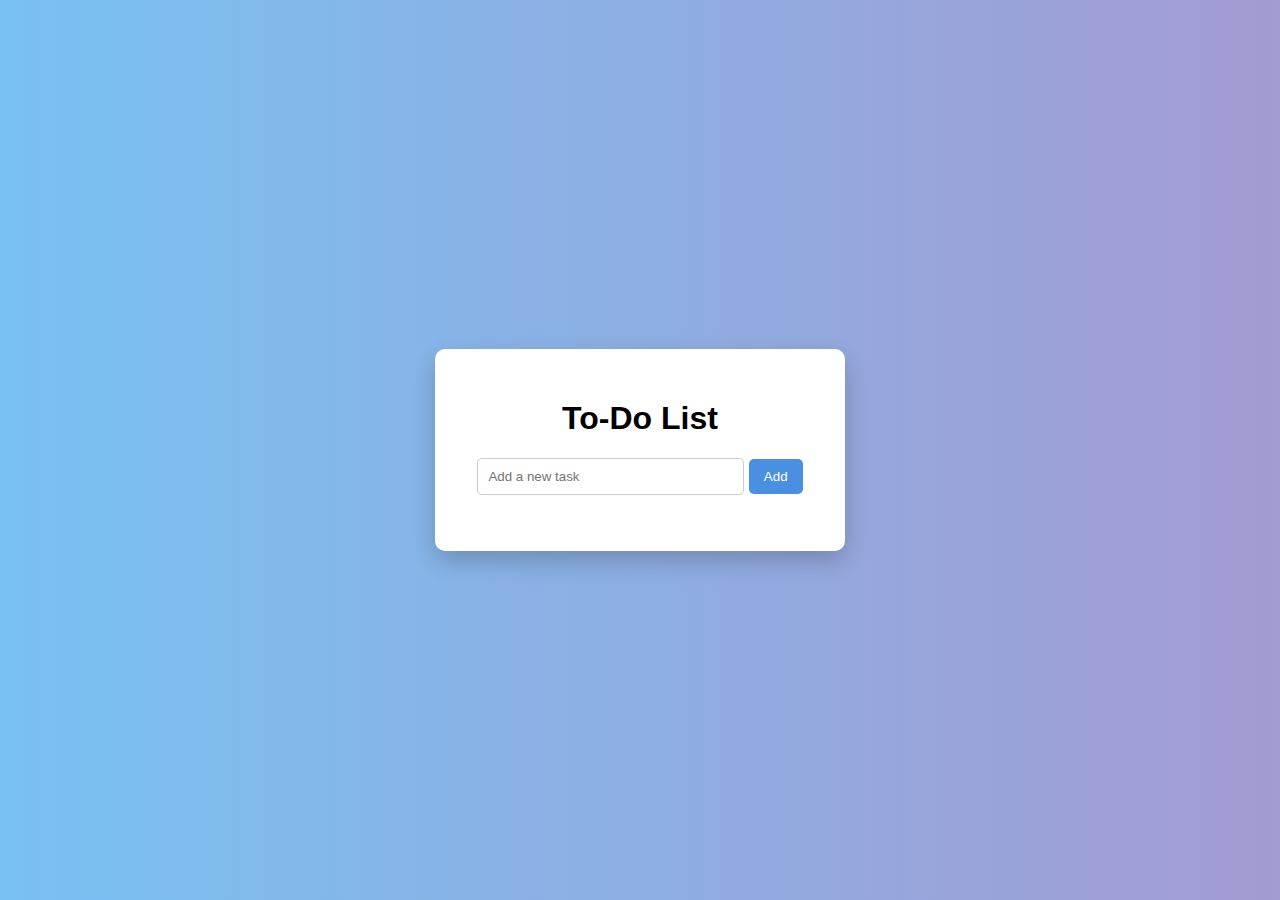
<file: Another Project/index.html>
<!DOCTYPE html>
<html lang="en">
<head>
  <meta charset="UTF-8" />
  <meta name="viewport" content="width=device-width, initial-scale=1.0" />
  <title>To-Do List</title>
  <link rel="stylesheet" href="style.css" />
</head>
<body>
  <div class="container">
    <h1>To-Do List</h1>
    <input type="text" id="taskInput" placeholder="Add a new task" />
    <button onclick="addTask()">Add</button>
    <ul id="taskList"></ul>
  </div>
  <script src="script.js"></script>
</body>
</html>
</file>
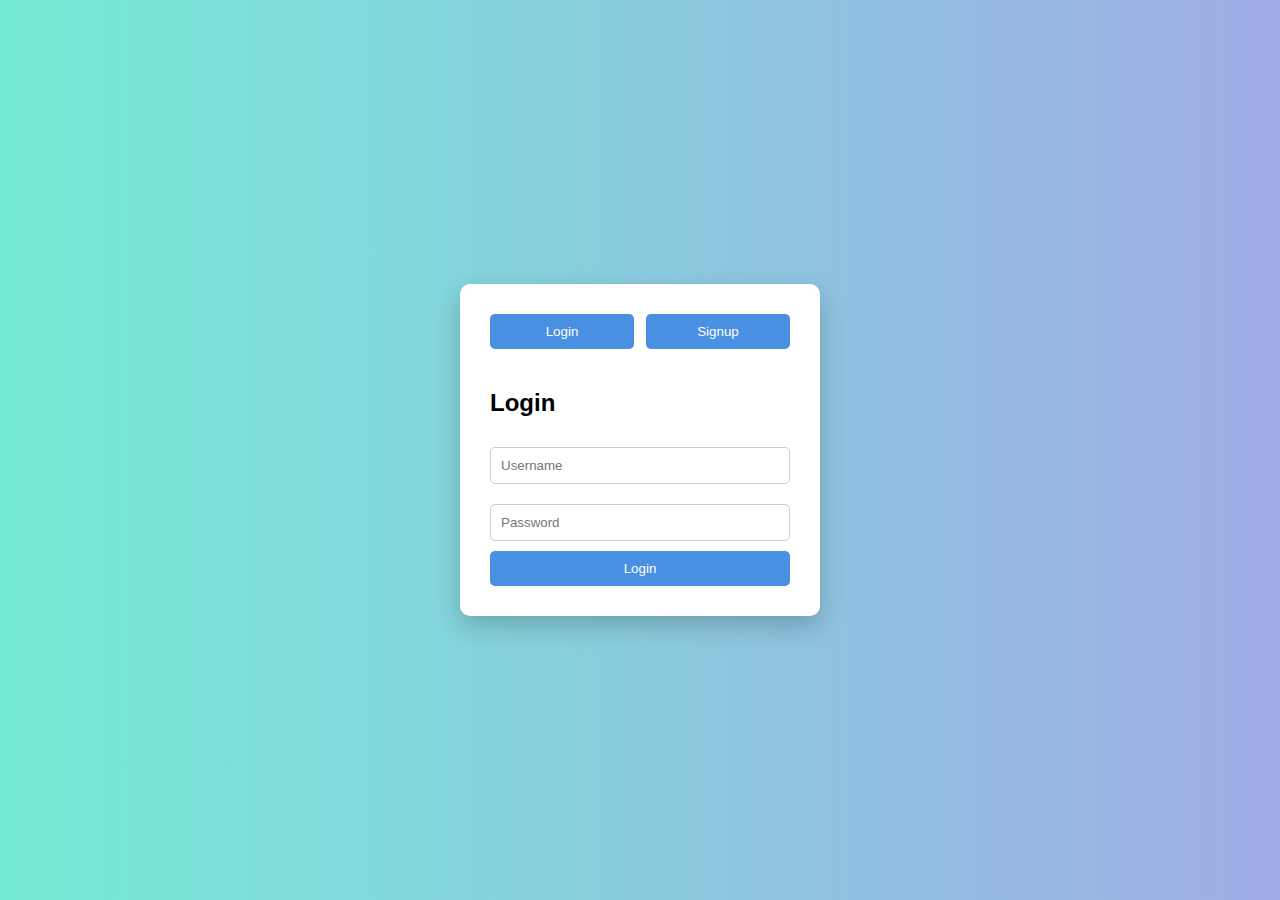
<file: Loginand Sign Up Forms/index.html>
<!DOCTYPE html>
<html lang="en">
<head>
  <meta charset="UTF-8" />
  <meta name="viewport" content="width=device-width, initial-scale=1.0" />
  <title>Login & Signup</title>
  <link rel="stylesheet" href="style.css" />
</head>
<body>
  <div class="form-box">
    <div class="button-box">
      <button onclick="showLogin()">Login</button>
      <button onclick="showSignup()">Signup</button>
    </div>

    <form id="loginForm" class="form">
      <h2>Login</h2>
      <input type="text" placeholder="Username" required />
      <input type="password" placeholder="Password" required />
      <button type="submit">Login</button>
    </form>

    <form id="signupForm" class="form hidden">
      <h2>Signup</h2>
      <input type="text" placeholder="Username" required />
      <input type="email" placeholder="Email" required />
      <input type="password" placeholder="Password" required />
      <button type="submit">Signup</button>
    </form>
  </div>

  <script src="script.js"></script>
</body>
</html>
</file>
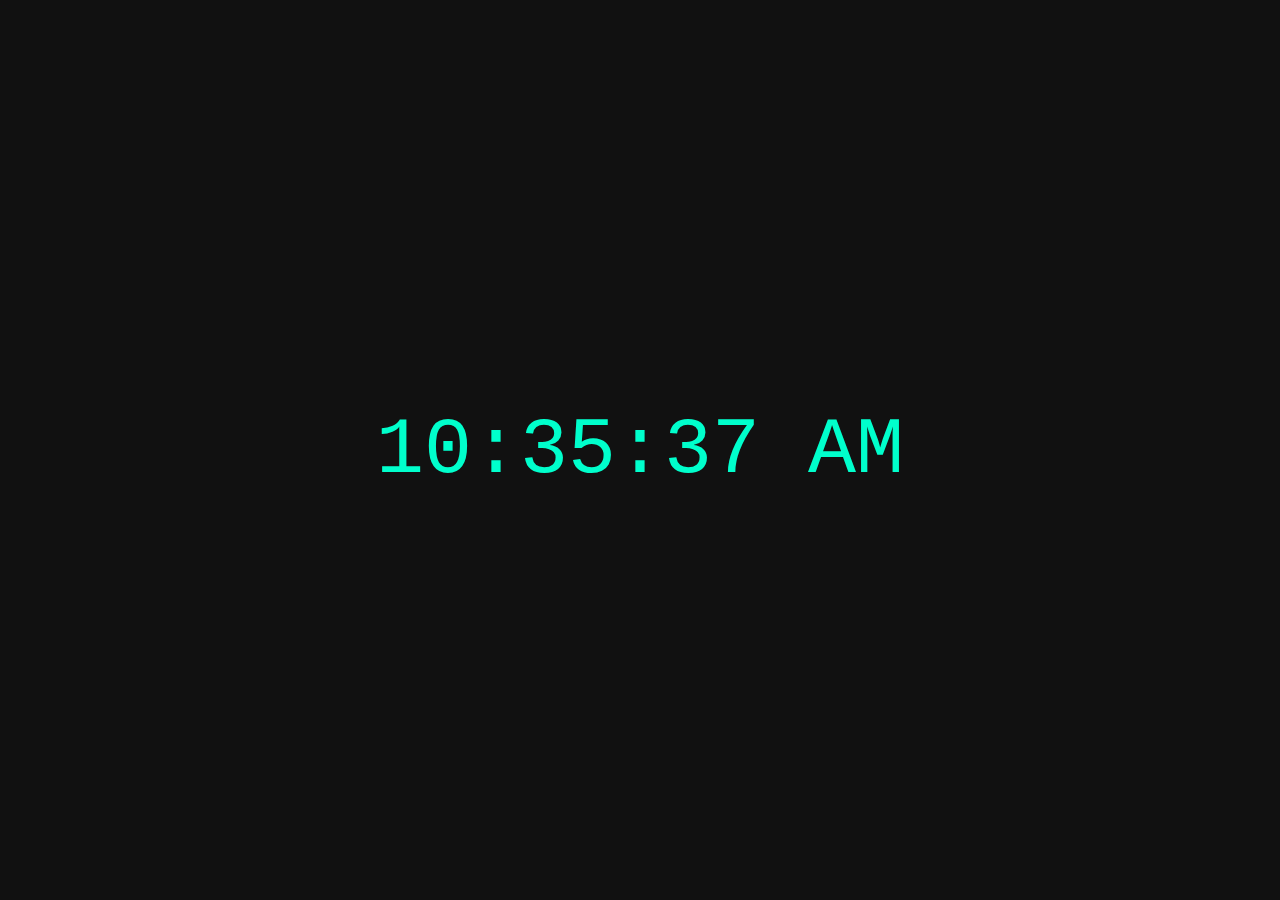
<file: New Project/index.html>
<!DOCTYPE html>
<html lang="en">
<head>
  <meta charset="UTF-8" />
  <meta name="viewport" content="width=device-width, initial-scale=1.0" />
  <title>Digital Clock</title>
  <link rel="stylesheet" href="style.css" />
</head>
<body>
  <div class="clock" id="clock"></div>
  <script src="script.js"></script>
</body>
</html>
</file>
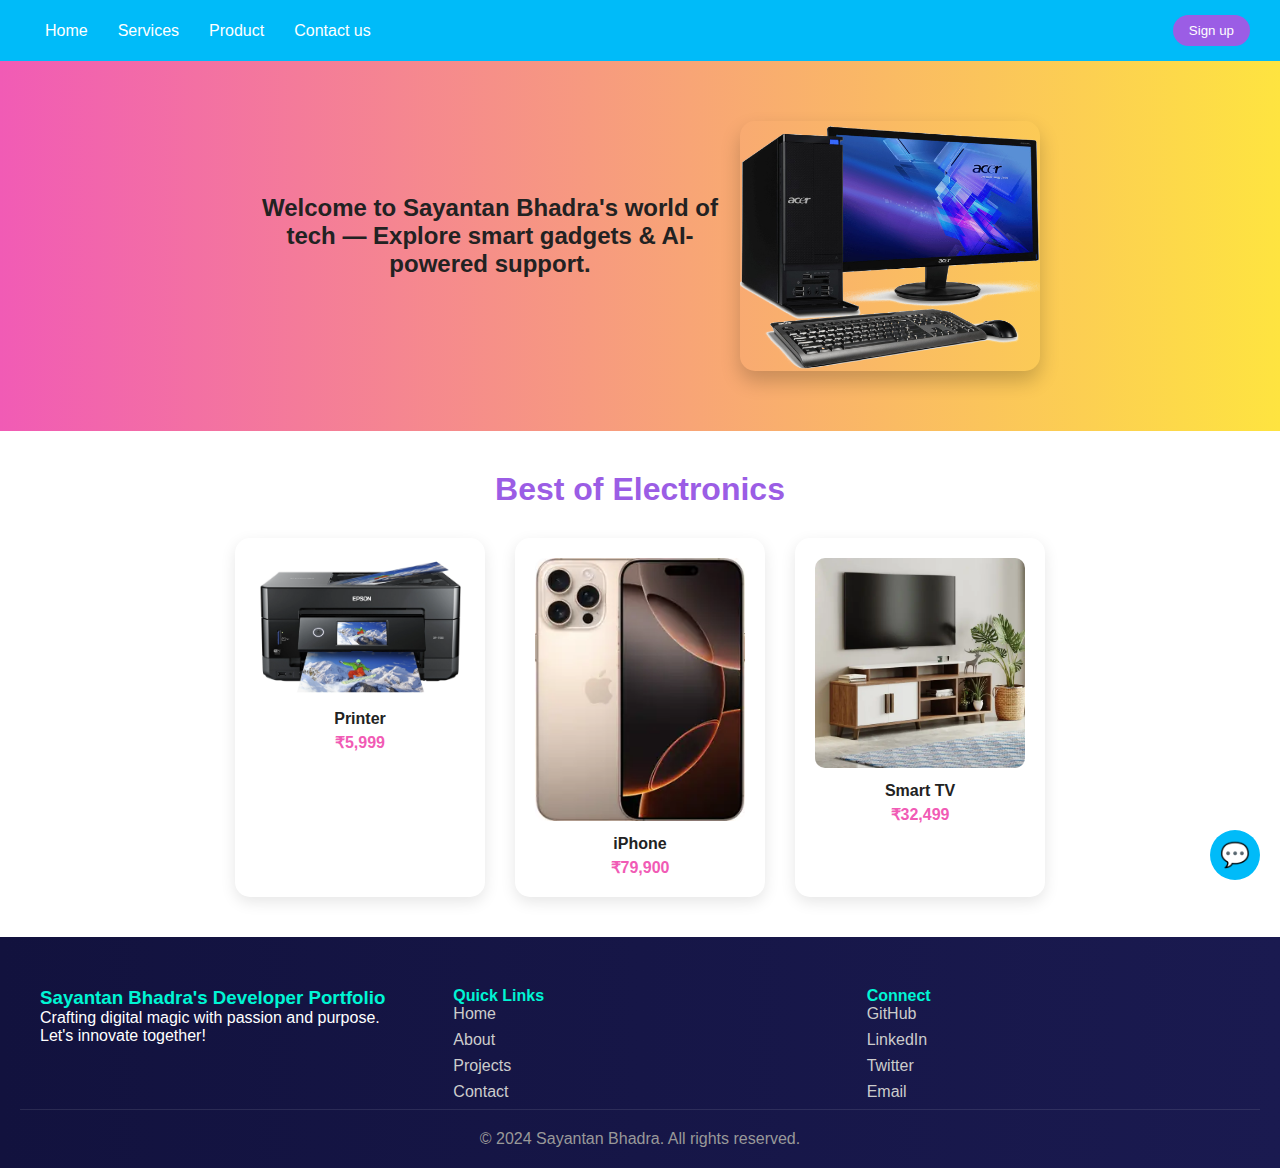
<file: Project 2.0/index.html>
<!DOCTYPE html>
<html lang="en">
<head>
  <meta charset="UTF-8">
  <meta name="viewport" content="width=device-width, initial-scale=1.0">
  <title>Sayantan Bhadra Portfolio</title>
  <style>
    * {
      box-sizing: border-box;
      margin: 0;
      padding: 0;
      font-family: 'Segoe UI', Tahoma, Geneva, Verdana, sans-serif;
    }
    body {
      background: linear-gradient(to right, #f0f4ff, #e4f9ff);
      color: #222;
      overflow-x: hidden;
    }
    .nav {
      background-color: #00bbf9;
      padding: 15px 30px;
      display: flex;
      justify-content: space-between;
      align-items: center;
      box-shadow: 0 2px 10px rgba(0, 0, 0, 0.1);
    }
    .nav ul {
      display: flex;
      list-style: none;
    }
    .nav li {
      margin: 0 15px;
      color: white;
      cursor: pointer;
      font-weight: 500;
      transition: transform 0.3s ease;
    }
    .nav li:hover {
      transform: scale(1.1);
      color: #fee440;
    }
    #signup {
      background-color: #9b5de5;
      color: white;
      border: none;
      padding: 8px 16px;
      border-radius: 20px;
      cursor: pointer;
      transition: background 0.3s ease;
    }
    #signup:hover {
      background-color: #7b35d4;
    }
    .hero-section {
      display: flex;
      flex-wrap: wrap;
      justify-content: center;
      align-items: center;
      padding: 60px 20px;
      text-align: center;
      background: linear-gradient(to left, #fee440, #f15bb5);
      animation: fadeIn 1.5s ease-in;
    }
    .hero-discription {
      max-width: 500px;
      font-size: 1.5rem;
      margin-bottom: 20px;
      animation: slideIn 1.2s ease;
    }
    .hero-section img {
      max-width: 300px;
      border-radius: 15px;
      box-shadow: 0 10px 20px rgba(0, 0, 0, 0.2);
      animation: bounce 2s infinite;
    }
    .body-section {
      padding: 40px 20px;
      background-color: #ffffff;
      text-align: center;
    }
    .body-discription {
      font-size: 2rem;
      color: #9b5de5;
      margin-bottom: 30px;
    }
    .products {
      display: flex;
      flex-wrap: wrap;
      justify-content: center;
      gap: 30px;
    }
    figure {
      width: 250px;
      background-color: #fff;
      border-radius: 15px;
      padding: 20px;
      box-shadow: 0 5px 15px rgba(0,0,0,0.1);
      transition: transform 0.3s ease;
    }
    figure:hover {
      transform: scale(1.05);
    }
    figure img {
      width: 100%;
      border-radius: 10px;
    }
    figcaption {
      margin-top: 10px;
      font-weight: bold;
    }
    .price {
      color: #f15bb5;
      font-weight: bold;
      margin-top: 5px;
    }
    footer {
      background: linear-gradient(to right, #12123e, #1a1a50);
      color: white;
      padding: 50px 20px 20px 20px;
    }
    .footer-content {
      max-width: 1200px;
      margin: auto;
      display: grid;
      grid-template-columns: repeat(auto-fit, minmax(200px, 1fr));
      gap: 40px;
    }
    .footer-section h3, .footer-section h4 {
      color: #00f5d4;
    }
    .footer-section ul {
      list-style: none;
      padding: 0;
    }
    .footer-section ul li {
      margin-bottom: 8px;
    }
    .footer-section ul li a {
      color: #ccc;
      text-decoration: none;
      transition: color 0.3s ease;
    }
    .footer-section ul li a:hover {
      color: #fee440;
    }
    .footer-bottom {
      text-align: center;
      padding-top: 20px;
      border-top: 1px solid rgba(255, 255, 255, 0.1);
      color: #999;
    }
    .chatbot {
      position: fixed;
      bottom: 20px;
      right: 20px;
      width: 320px;
      background-color: #fff;
      border-radius: 12px;
      box-shadow: 0 0 15px rgba(0,0,0,0.1);
      overflow: hidden;
      display: none;
      flex-direction: column;
      z-index: 9999;
    }
    .chat-header {
      background-color: #9b5de5;
      color: white;
      padding: 10px;
      font-weight: bold;
    }
    .chat-body {
      padding: 10px;
      height: 200px;
      overflow-y: auto;
    }
    .chat-input {
      display: flex;
      border-top: 1px solid #ccc;
    }
    .chat-input input {
      flex-grow: 1;
      padding: 10px;
      border: none;
    }
    .chat-input button {
      background-color: #00bbf9;
      color: white;
      border: none;
      padding: 10px;
    }
    .toggle-chat {
      position: fixed;
      bottom: 20px;
      right: 20px;
      background-color: #00bbf9;
      color: white;
      border: none;
      border-radius: 50%;
      width: 50px;
      height: 50px;
      font-size: 1.5rem;
      cursor: pointer;
      z-index: 9999;
    }
    @keyframes fadeIn {
      from { opacity: 0; }
      to { opacity: 1; }
    }
    @keyframes slideIn {
      from { transform: translateX(-100%); opacity: 0; }
      to { transform: translateX(0); opacity: 1; }
    }
    @keyframes bounce {
      0%, 100% { transform: translateY(0); }
      50% { transform: translateY(-10px); }
    }
  </style>
</head>
<body>
  <div class="nav">
    <ul>
      <li>Home</li>
      <li>Services</li>
      <li>Product</li>
      <li>Contact us</li>
    </ul>
    <button id="signup">Sign up</button>
  </div>
  <div class="hero-section">
    <h3 class="hero-discription">
      Welcome to Sayantan Bhadra's world of tech — Explore smart gadgets & AI-powered support.
    </h3>
    <img src="./Sayantan3.0.png" alt="Hero Image" />
  </div>
  <div class="body-section">
    <h4 class="body-discription">Best of Electronics</h4>
    <div class="products">
      <figure>
        <img src="./Sayantan4.0.webp" alt="Printer Image">
        <figcaption>Printer</figcaption>
        <div class="price">₹5,999</div>
      </figure>
      <figure>
        <img src="./-original-imah4jz66dmcwhmd.webp" alt="iPhone Image">
        <figcaption>iPhone</figcaption>
        <div class="price">₹79,900</div>
      </figure>
      <figure>
        <img src="./160-48-particle-board-32-5-wtvueris-wakefit-35-5-50-wenge-frosty-original-imahag6gsunequwq.webp" alt="TV Image">
        <figcaption>Smart TV</figcaption>
        <div class="price">₹32,499</div>
      </figure>
    </div>
  </div>
  <footer>
    <div class="footer-content">
      <div class="footer-section">
        <h3>Sayantan Bhadra's Developer Portfolio</h3>
        <p>Crafting digital magic with passion and purpose. Let's innovate together!</p>
      </div>
      <div class="footer-section">
        <h4>Quick Links</h4>
        <ul>
          <li><a href="#home">Home</a></li>
          <li><a href="#about">About</a></li>
          <li><a href="#projects">Projects</a></li>
          <li><a href="#contact">Contact</a></li>
        </ul>
      </div>
      <div class="footer-section">
        <h4>Connect</h4>
        <ul>
          <li><a href="#">GitHub</a></li>
          <li><a href="#">LinkedIn</a></li>
          <li><a href="#">Twitter</a></li>
          <li><a href="#">Email</a></li>
        </ul>
      </div>
    </div>
    <div class="footer-bottom">
      <p>&copy; 2024 Sayantan Bhadra. All rights reserved.</p>
    </div>
  </footer>
  <button class="toggle-chat" onclick="toggleChat()">💬</button>
  <div class="chatbot" id="chatbot">
    <div class="chat-header">Sayantan AI Assistant</div>
    <div class="chat-body" id="chat-body"></div>
    <div class="chat-input">
      <input type="text" id="userInput" placeholder="Ask about products, help, etc...">
      <button onclick="sendMessage()">Send</button>
    </div>
  </div>
  <script>
    document.getElementById('signup').addEventListener('click', function () {
      alert('Thanks for your interest! Sign-up is coming soon.');
    });
    function toggleChat() {
      const chatbot = document.getElementById('chatbot');
      chatbot.style.display = chatbot.style.display === 'flex' ? 'none' : 'flex';
    }
    function sendMessage() {
      const input = document.getElementById('userInput');
      const text = input.value.trim();
      if (text === '') return;
      const chatBody = document.getElementById('chat-body');
      const userMsg = document.createElement('div');
      userMsg.textContent = '🧑 You: ' + text;
      chatBody.appendChild(userMsg);
      const aiMsg = document.createElement('div');
      aiMsg.textContent = '🤖 AI: Thank you for asking about "' + text + '". A detailed answer will appear here soon!';
      chatBody.appendChild(aiMsg);
      chatBody.scrollTop = chatBody.scrollHeight;
      input.value = '';
    }
  </script>
</body>
</html>
</file>
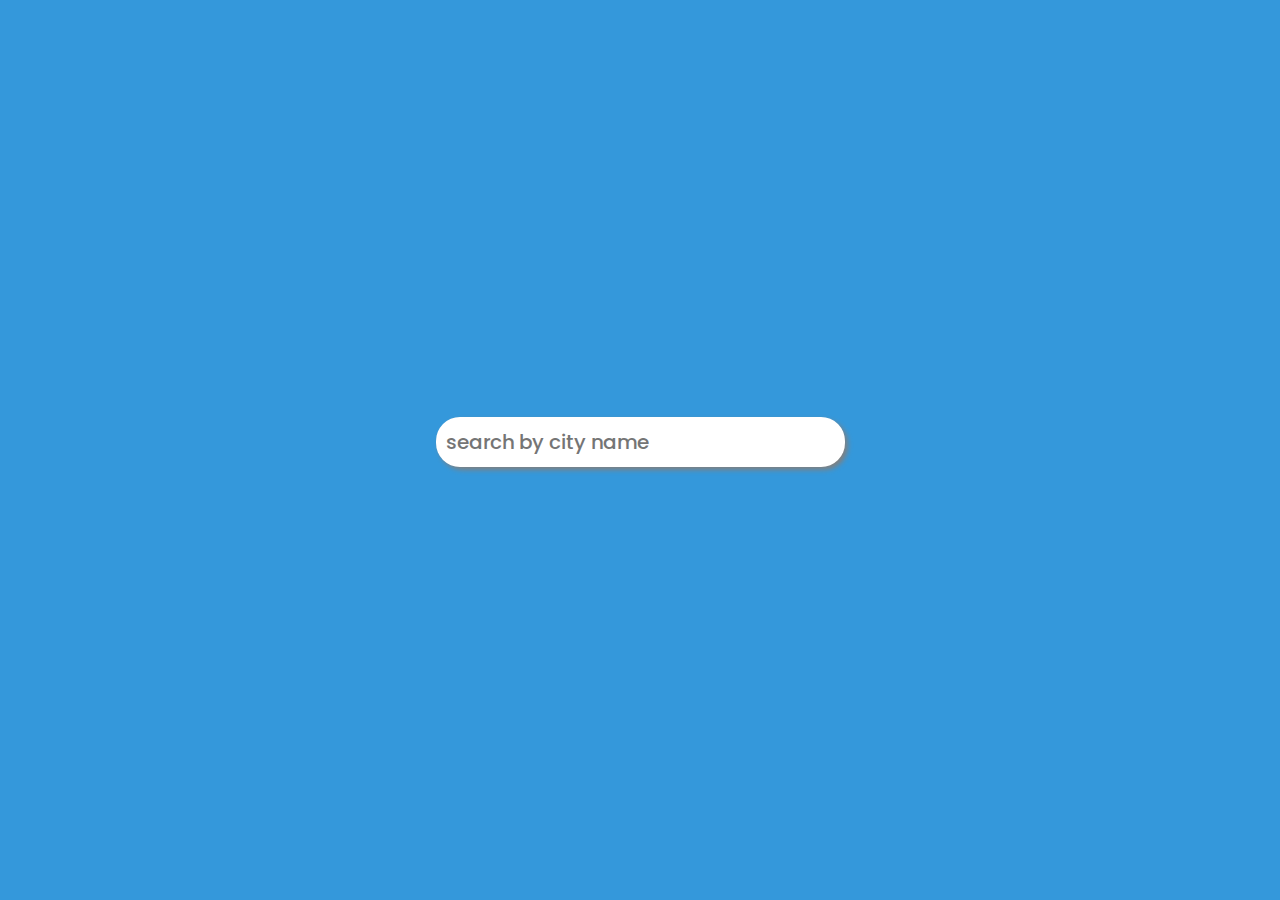
<file: Weather APi/index.html>
<!DOCTYPE html>
<html lang="en">
<head>
    <meta charset="UTF-8">
    <meta name="viewport" content="width=device-width, initial-scale=1.0">
    <title>Weather App</title>
    <link rel="stylesheet" href="style.css">
    <style>
        @import url('https://fonts.googleapis.com/css2?family=Poppins:ital,wght@0,100;0,200;0,300;0,400;0,500;0,600;0,700;0,800;0,900;1,100;1,200;1,300;1,400;1,500;1,600;1,700;1,800;1,900&display=swap');
        </style>
</head>
<body>
    
<main>
    <div class="row">
    <form>
     <input type="search" id="search" placeholder="search by city name">
    </form>
    </div>

    <div class="row" id="weather">
     
    </div>

</main>





    <script src="app.js"></script>
</body>
</html>
</file>
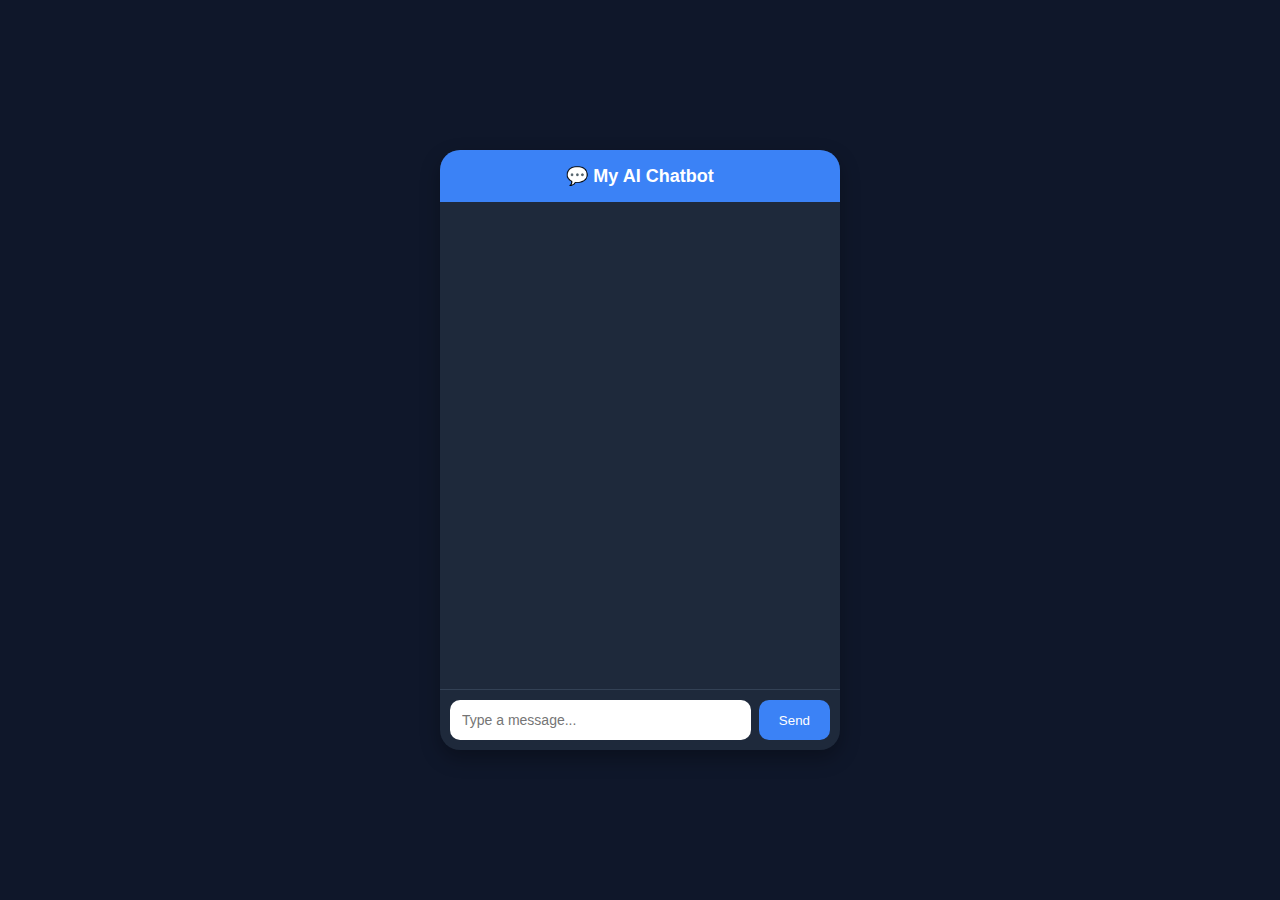
<file: Chatbot/chat.html>
<!DOCTYPE html>
<html lang="en">
<head>
  <meta charset="UTF-8">
  <title>Beautiful AI Chatbot</title>
  <style>
    body { font-family: 'Segoe UI', sans-serif; background: #0f172a; display: flex; justify-content: center; align-items: center; height: 100vh; margin: 0; }
    .chat-container { width: 400px; height: 600px; background: #1e293b; border-radius: 20px; box-shadow: 0 8px 20px rgba(0,0,0,0.3); display: flex; flex-direction: column; }
    .chat-header { background: #3b82f6; color: white; padding: 15px; font-size: 18px; font-weight: bold; text-align: center; border-radius: 20px 20px 0 0; }
    .chat-box { flex: 1; padding: 15px; overflow-y: auto; display: flex; flex-direction: column; }
    .msg { margin: 8px 0; padding: 12px; border-radius: 15px; max-width: 70%; animation: fadeIn 0.3s ease-in-out; }
    .user { align-self: flex-end; background: #3b82f6; color: white; }
    .bot { align-self: flex-start; background: #475569; color: #f1f5f9; }
    .chat-input { display: flex; padding: 10px; border-top: 1px solid #334155; }
    .chat-input input { flex: 1; padding: 12px; border: none; border-radius: 10px; outline: none; font-size: 14px; }
    .chat-input button { background: #3b82f6; color: white; border: none; padding: 12px 20px; margin-left: 8px; border-radius: 10px; cursor: pointer; transition: 0.2s; }
    .chat-input button:hover { background: #2563eb; }
    @keyframes fadeIn { from {opacity: 0; transform: translateY(10px);} to {opacity: 1; transform: translateY(0);} }
  </style>
</head>
<body>
  <div class="chat-container">
    <div class="chat-header">💬 My AI Chatbot</div>
    <div class="chat-box" id="chatbox"></div>
    <div class="chat-input">
      <input id="userInput" placeholder="Type a message..." onkeydown="if(event.key==='Enter'){sendMessage();}">
      <button onclick="sendMessage()">Send</button>
    </div>
  </div>

  <script>
    async function sendMessage() {
      let input = document.getElementById("userInput").value;
      if (!input) return;

      let chatbox = document.getElementById("chatbox");

      // Add user message
      chatbox.innerHTML += `<div class="msg user">${input}</div>`;
      document.getElementById("userInput").value = "";

      // Scroll down
      chatbox.scrollTop = chatbox.scrollHeight;

      // Send message to Flask backend
      let res = await fetch("/get", {
        method: "POST",
        headers: {"Content-Type": "application/json"},
        body: JSON.stringify({msg: input})
      });
      let data = await res.json();

      // Add bot response
      chatbox.innerHTML += `<div class="msg bot">${data.answer}</div>`;
      chatbox.scrollTop = chatbox.scrollHeight;
    }
  </script>
</body>
</html>
</file>
<file: Another Project/style.css>
body {
  font-family: 'Segoe UI', sans-serif;
  background: linear-gradient(to right, #78c1f3, #a39bd2);
  display: flex;
  justify-content: center;
  align-items: center;
  height: 100vh;
  margin: 0;
}
.container {
  background: #fff;
  padding: 30px;
  border-radius: 10px;
  box-shadow: 0 10px 25px rgba(0,0,0,0.2);
  width: 350px;
  text-align: center;
}
input {
  width: 70%;
  padding: 10px;
  margin-bottom: 10px;
  border: 1px solid #ccc;
  border-radius: 5px;
}
button {
  padding: 10px 15px;
  background-color: #4a90e2;
  color: white;
  border: none;
  border-radius: 5px;
  cursor: pointer;
}
ul {
  list-style: none;
  padding: 0;
}
li {
  background: #f1f5f8;
  margin: 5px 0;
  padding: 10px;
  border-radius: 5px;
  display: flex;
  justify-content: space-between;
}
.completed {
  text-decoration: line-through;
  color: gray;
}
</file>
<file: Loginand Sign Up Forms/style.css>
body {
  font-family: Arial, sans-serif;
  background: linear-gradient(to right, #74ebd5, #9face6);
  display: flex;
  justify-content: center;
  align-items: center;
  height: 100vh;
  margin: 0;
}
.form-box {
  background: white;
  padding: 30px;
  border-radius: 10px;
  box-shadow: 0 10px 25px rgba(0,0,0,0.2);
  width: 300px;
}
.button-box {
  display: flex;
  justify-content: space-between;
  margin-bottom: 20px;
}
.button-box button {
  width: 48%;
  padding: 10px;
  border: none;
  background-color: #4a90e2;
  color: white;
  border-radius: 5px;
  cursor: pointer;
}
.form {
  display: flex;
  flex-direction: column;
}
.form input {
  margin: 10px 0;
  padding: 10px;
  border: 1px solid #ccc;
  border-radius: 5px;
}
.form button {
  padding: 10px;
  background-color: #4a90e2;
  color: white;
  border: none;
  border-radius: 5px;
  cursor: pointer;
}
.hidden {
  display: none;
}
</file>
<file: New Project/style.css>
body {
  background-color: #111;
  display: flex;
  justify-content: center;
  align-items: center;
  height: 100vh;
  margin: 0;
}
.clock {
  font-size: 80px;
  color: #00ffcc;
  font-family: 'Courier New', Courier, monospace;
}
</file>
<file: Weather APi/style.css>
*{
    padding: 0;
    margin: 0;
    box-sizing: border-box;
    font-family: "Poppins", sans-serif;
    font-weight: 500;
    font-style: normal;
}
main{
    width: 100vw;
    height: 100vh;
    background-color: #3498db;
    display: flex;
    justify-content: center;
    align-items: center;
    flex-direction: column;
}

.row{
    width: 50vw;
    margin: 10px;
    text-align: center;
    display: flex;
    justify-content: center;
    align-items: center;
    color: white;
    font-size: 32px;
}

#search{
   font-size: 20px;
   padding: 10px;
   border-radius: 1.5rem;
   border: none;
   outline: none;
   cursor: pointer;
   box-shadow: 3px 3px 5px grey;
}
</file>
